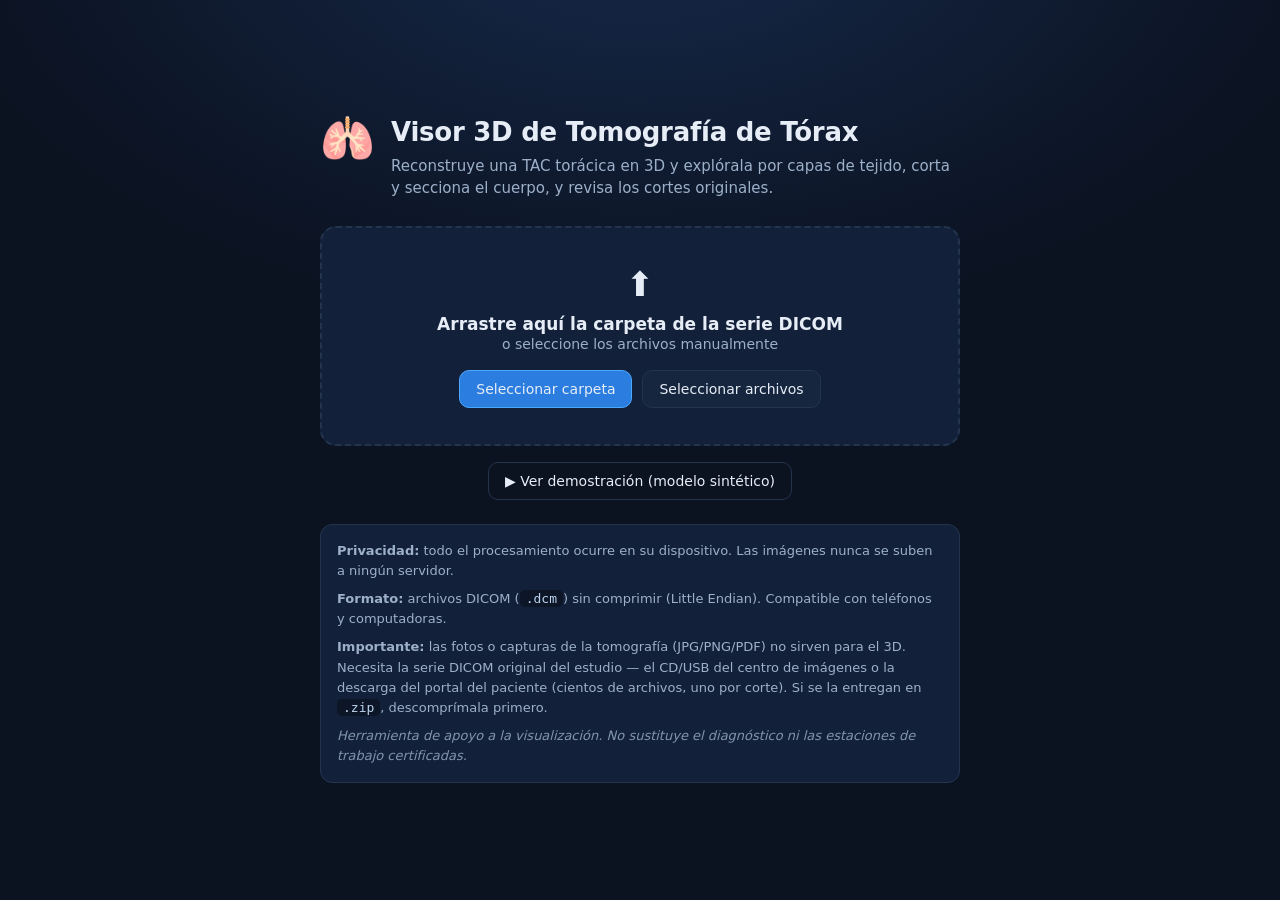
<file: index.html>
<!DOCTYPE html>
<html lang="es">
<head>
  <meta charset="UTF-8" />
  <meta name="viewport" content="width=device-width, initial-scale=1.0, maximum-scale=1.0, user-scalable=no, viewport-fit=cover" />
  <meta name="theme-color" content="#0b1220" />
  <title>Visor 3D de Tomografía de Tórax</title>
  <link rel="stylesheet" href="styles.css" />
  <link rel="icon" href="data:image/svg+xml,<svg xmlns='http://www.w3.org/2000/svg' viewBox='0 0 100 100'><text y='.9em' font-size='90'>🫁</text></svg>" />
  <script type="importmap">
  {
    "imports": {
      "three": "./vendor/three.module.min.js",
      "three/addons/controls/OrbitControls.js": "./vendor/OrbitControls.js"
    }
  }
  </script>
  <script src="./vendor/dicomParser.min.js"></script>
</head>
<body>
  <!-- Pantalla de inicio / carga -->
  <section id="landing">
    <div class="landing-inner">
      <div class="brand">
        <span class="brand-logo">🫁</span>
        <div>
          <h1>Visor 3D de Tomografía de Tórax</h1>
          <p class="subtitle">Reconstruye una TAC torácica en 3D y explórala por capas de tejido, corta y secciona el cuerpo, y revisa los cortes originales.</p>
        </div>
      </div>

      <div id="dropzone" class="dropzone">
        <div class="dz-icon">⬆️</div>
        <p class="dz-title">Arrastre aquí la carpeta de la serie DICOM</p>
        <p class="dz-sub">o seleccione los archivos manualmente</p>
        <div class="dz-buttons">
          <button id="pick-folder" class="btn btn-primary">Seleccionar carpeta</button>
          <button id="pick-files" class="btn">Seleccionar archivos</button>
        </div>
        <input id="file-input" type="file" multiple hidden />
        <input id="folder-input" type="file" webkitdirectory directory multiple hidden />
      </div>

      <div class="landing-row">
        <button id="load-demo" class="btn btn-ghost">▶ Ver demostración (modelo sintético)</button>
      </div>

      <div id="error" class="error hidden"></div>

      <div class="notes">
        <p><strong>Privacidad:</strong> todo el procesamiento ocurre en su dispositivo. Las imágenes nunca se suben a ningún servidor.</p>
        <p><strong>Formato:</strong> archivos DICOM (<code>.dcm</code>) sin comprimir (Little Endian). Compatible con teléfonos y computadoras.</p>
        <p><strong>Importante:</strong> las fotos o capturas de la tomografía (JPG/PNG/PDF) no sirven para el 3D. Necesita la serie DICOM original del estudio — el CD/USB del centro de imágenes o la descarga del portal del paciente (cientos de archivos, uno por corte). Si se la entregan en <code>.zip</code>, descomprímala primero.</p>
        <p class="disclaimer">Herramienta de apoyo a la visualización. No sustituye el diagnóstico ni las estaciones de trabajo certificadas.</p>
      </div>
    </div>
  </section>

  <!-- Progreso -->
  <div id="progress" class="progress hidden">
    <div class="progress-card">
      <div class="spinner"></div>
      <p id="progress-text">Procesando…</p>
      <div class="progress-track"><div id="progress-bar" class="progress-fill"></div></div>
    </div>
  </div>

  <!-- Espacio de trabajo -->
  <section id="workspace" class="hidden">
    <header class="topbar">
      <button id="new-study" class="btn btn-sm">← Nuevo estudio</button>
      <div class="tabs">
        <button class="tab active" data-tab="3d">Reconstrucción 3D</button>
        <button class="tab" data-tab="slices">Cortes 2D</button>
      </div>
      <div id="meta" class="meta hidden"></div>
      <button id="panel-toggle" class="btn btn-sm panel-toggle">⚙ Controles</button>
    </header>

    <div id="warnings" class="warnings hidden"></div>

    <div class="stage">
      <!-- Vista 3D -->
      <div id="view-3d" class="viewport">
        <div class="canvas-holder">
          <canvas id="gl-canvas"></canvas>
          <div class="hint">Arrastre para rotar · pellizque o rueda para acercar · dos dedos para desplazar</div>
        </div>
      </div>

      <!-- Vista de cortes -->
      <div id="view-slices" class="viewport hidden">
        <div class="slice-holder">
          <canvas id="slice-canvas"></canvas>
        </div>
        <div class="slice-controls">
          <div class="ctl">
            <label>Plano</label>
            <select id="slice-plane">
              <option value="axial">Axial (transversal)</option>
              <option value="coronal">Coronal (frontal)</option>
              <option value="sagital">Sagital (lateral)</option>
            </select>
          </div>
          <div class="ctl">
            <label>Ventana</label>
            <select id="slice-window">
              <option value="pulmon">Pulmón</option>
              <option value="mediastino">Mediastino</option>
              <option value="hueso">Hueso</option>
            </select>
          </div>
          <div class="ctl grow">
            <label>Corte <span id="slice-index-label">–</span></label>
            <input id="slice-index" type="range" min="0" max="1" value="0" />
          </div>
        </div>
      </div>

      <!-- Panel de control -->
      <aside id="control-panel" class="control-panel">
        <div class="panel-scroll">
          <div class="panel-section">
            <h3>Partes del cuerpo</h3>
            <p class="section-hint">Active o desactive cada tejido y ajuste su transparencia.</p>
            <div id="tissues"></div>
          </div>

          <div class="panel-section" id="clip-panel">
            <h3>Seccionar (planos de corte)</h3>
            <p class="section-hint">Recorte el volumen para mirar dentro del cuerpo.</p>
            <div class="clip-axis">
              <label>Izquierda ↔ Derecha</label>
              <div class="dual">
                <input id="clip-x-min" type="range" min="0" max="1" step="0.005" value="0" />
                <input id="clip-x-max" type="range" min="0" max="1" step="0.005" value="1" />
              </div>
            </div>
            <div class="clip-axis">
              <label>Anterior ↔ Posterior</label>
              <div class="dual">
                <input id="clip-y-min" type="range" min="0" max="1" step="0.005" value="0" />
                <input id="clip-y-max" type="range" min="0" max="1" step="0.005" value="1" />
              </div>
            </div>
            <div class="clip-axis">
              <label>Inferior ↔ Superior</label>
              <div class="dual">
                <input id="clip-z-min" type="range" min="0" max="1" step="0.005" value="0" />
                <input id="clip-z-max" type="range" min="0" max="1" step="0.005" value="1" />
              </div>
            </div>
            <button id="clip-reset" class="btn btn-sm btn-ghost">Restablecer cortes</button>
          </div>

          <div class="panel-section">
            <h3>Vista</h3>
            <div class="view-grid">
              <button class="btn btn-sm" data-view="anterior">Frente</button>
              <button class="btn btn-sm" data-view="posterior">Espalda</button>
              <button class="btn btn-sm" data-view="izquierda">Izquierda</button>
              <button class="btn btn-sm" data-view="derecha">Derecha</button>
              <button class="btn btn-sm" data-view="superior">Superior</button>
              <button class="btn btn-sm" data-view="inferior">Inferior</button>
            </div>
            <div class="ctl">
              <label>Modo de render</label>
              <select id="mode-select">
                <option value="composite">Volumen a color</option>
                <option value="mip">Rayos X (MIP)</option>
              </select>
            </div>
            <label class="check"><input id="toggle-shading" type="checkbox" checked /> Sombreado (relieve)</label>
            <label class="check"><input id="toggle-labels" type="checkbox" checked /> Etiquetas de orientación</label>
            <div class="view-actions">
              <button id="view-reset" class="btn btn-sm">Centrar</button>
              <button id="snapshot" class="btn btn-sm">Capturar PNG</button>
            </div>
          </div>
        </div>
      </aside>
    </div>
  </section>

  <script type="module" src="./js/app.js"></script>
</body>
</html>
</file>
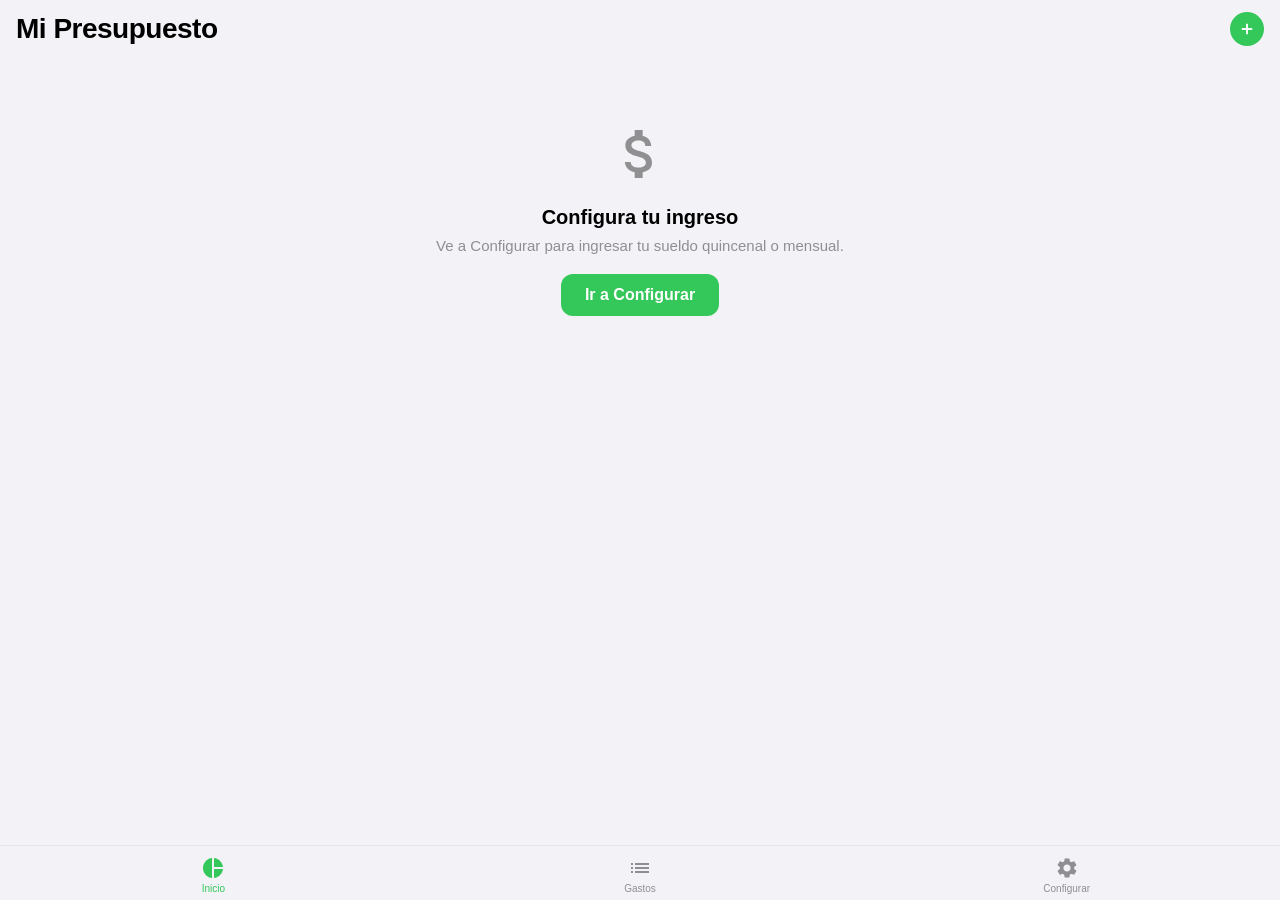
<file: pwa/index.html>
<!DOCTYPE html>
<html lang="es">
<head>
  <meta charset="UTF-8">
  <meta name="viewport" content="width=device-width, initial-scale=1.0, viewport-fit=cover">
  <meta name="apple-mobile-web-app-capable" content="yes">
  <meta name="apple-mobile-web-app-status-bar-style" content="black-translucent">
  <meta name="apple-mobile-web-app-title" content="Mi Presupuesto">
  <meta name="theme-color" content="#34C759">
  <link rel="manifest" href="manifest.json">
  <link rel="apple-touch-icon" href="icons/icon-192.png">
  <title>Mi Presupuesto</title>
  <link rel="stylesheet" href="app.css">
</head>
<body>

<div id="app">

  <!-- ========== DASHBOARD ========== -->
  <div id="tab-dashboard" class="tab-content active">
    <div class="nav-bar">
      <h1 class="nav-title">Mi Presupuesto</h1>
      <button class="nav-btn" onclick="openModal()">
        <svg viewBox="0 0 24 24" fill="none" stroke="currentColor" stroke-width="2.5"><line x1="12" y1="5" x2="12" y2="19"/><line x1="5" y1="12" x2="19" y2="12"/></svg>
      </button>
    </div>
    <div class="scroll-content" id="dashboard-content">
      <!-- rendered by JS -->
    </div>
  </div>

  <!-- ========== GASTOS ========== -->
  <div id="tab-gastos" class="tab-content">
    <div class="nav-bar">
      <h1 class="nav-title">Gastos</h1>
      <button class="nav-btn" onclick="openModal()">
        <svg viewBox="0 0 24 24" fill="none" stroke="currentColor" stroke-width="2.5"><line x1="12" y1="5" x2="12" y2="19"/><line x1="5" y1="12" x2="19" y2="12"/></svg>
      </button>
    </div>
    <div class="search-bar-wrap">
      <div class="search-bar">
        <svg viewBox="0 0 24 24" fill="none" stroke="currentColor" stroke-width="2"><circle cx="11" cy="11" r="8"/><line x1="21" y1="21" x2="16.65" y2="16.65"/></svg>
        <input type="search" id="search-input" placeholder="Buscar gasto..." oninput="renderGastos()">
      </div>
    </div>
    <div class="filter-bar" id="filter-bar"></div>
    <div class="scroll-content" id="gastos-content"></div>
  </div>

  <!-- ========== CONFIG ========== -->
  <div id="tab-config" class="tab-content">
    <div class="nav-bar">
      <h1 class="nav-title">Configuración</h1>
    </div>
    <div class="scroll-content">

      <div class="section-header">MIS INGRESOS</div>
      <div class="card">
        <div class="form-row">
          <label>Sueldo</label>
          <div class="amount-input-wrap">
            <span class="currency-sign">$</span>
            <input type="number" id="cfg-income" placeholder="0.00" inputmode="decimal" onchange="saveConfig()">
          </div>
        </div>
        <div class="divider"></div>
        <div class="form-row">
          <label>Periodo</label>
          <select id="cfg-period" onchange="saveConfig()">
            <option value="biweekly">Quincenal (15 días)</option>
            <option value="monthly">Mensual (30 días)</option>
          </select>
        </div>
        <div class="divider"></div>
        <div id="cfg-summary"></div>
      </div>

      <div class="section-header">PERIODO ACTUAL</div>
      <div class="card" id="cfg-period-info"></div>

      <div class="section-header">APPLE PAY / ATAJOS</div>
      <div class="card">
        <button class="list-btn" onclick="showShortcutsInfo()">
          <div class="list-btn-icon" style="background:#A855F7">
            <svg viewBox="0 0 24 24" fill="currentColor"><path d="M12 2C6.48 2 2 6.48 2 12s4.48 10 10 10 10-4.48 10-10S17.52 2 12 2zm-1 14H9V8h2v8zm4 0h-2V8h2v8z"/></svg>
          </div>
          <div class="list-btn-text">
            <span>Automatizar con Atajos</span>
            <small>Registra pagos de Apple Pay automáticamente</small>
          </div>
          <svg class="chevron" viewBox="0 0 24 24" fill="none" stroke="currentColor" stroke-width="2.5"><path d="M9 18l6-6-6-6"/></svg>
        </button>
      </div>

      <div class="section-header">DATOS</div>
      <div class="card">
        <button class="list-btn danger" onclick="confirmClearAll()">
          <div class="list-btn-icon" style="background:#FF3B30">
            <svg viewBox="0 0 24 24" fill="currentColor"><path d="M6 19c0 1.1.9 2 2 2h8c1.1 0 2-.9 2-2V7H6v12zM19 4h-3.5l-1-1h-5l-1 1H5v2h14V4z"/></svg>
          </div>
          <span>Borrar todos los gastos</span>
          <svg class="chevron" viewBox="0 0 24 24" fill="none" stroke="currentColor" stroke-width="2.5"><path d="M9 18l6-6-6-6"/></svg>
        </button>
      </div>

      <div style="height: 40px"></div>
    </div>
  </div>

  <!-- ========== TAB BAR ========== -->
  <nav class="tab-bar">
    <button class="tab-btn active" data-tab="dashboard" onclick="switchTab('dashboard')">
      <svg viewBox="0 0 24 24" fill="currentColor"><path d="M11 2v20c-5.07-.5-9-4.79-9-10s3.93-9.5 9-10zm2.03 0v8.99H22c-.47-4.74-4.24-8.52-8.97-8.99zm0 11.01V22c4.74-.47 8.5-4.25 8.97-8.99h-8.97z"/></svg>
      <span>Inicio</span>
    </button>
    <button class="tab-btn" data-tab="gastos" onclick="switchTab('gastos')">
      <svg viewBox="0 0 24 24" fill="currentColor"><path d="M3 13h2v-2H3v2zm0 4h2v-2H3v2zm0-8h2V7H3v2zm4 4h14v-2H7v2zm0 4h14v-2H7v2zM7 7v2h14V7H7z"/></svg>
      <span>Gastos</span>
    </button>
    <button class="tab-btn" data-tab="config" onclick="switchTab('config')">
      <svg viewBox="0 0 24 24" fill="currentColor"><path d="M19.14 12.94c.04-.3.06-.61.06-.94 0-.32-.02-.64-.07-.94l2.03-1.58c.18-.14.23-.41.12-.61l-1.92-3.32c-.12-.22-.37-.29-.59-.22l-2.39.96c-.5-.38-1.03-.7-1.62-.94l-.36-2.54c-.04-.24-.24-.41-.48-.41h-3.84c-.24 0-.43.17-.47.41l-.36 2.54c-.59.24-1.13.57-1.62.94l-2.39-.96c-.22-.08-.47 0-.59.22L2.74 8.87c-.12.21-.08.47.12.61l2.03 1.58c-.05.3-.09.63-.09.94s.02.64.07.94l-2.03 1.58c-.18.14-.23.41-.12.61l1.92 3.32c.12.22.37.29.59.22l2.39-.96c.5.38 1.03.7 1.62.94l.36 2.54c.05.24.24.41.48.41h3.84c.24 0 .44-.17.47-.41l.36-2.54c.59-.24 1.13-.56 1.62-.94l2.39.96c.22.08.47 0 .59-.22l1.92-3.32c.12-.22.07-.47-.12-.61l-2.01-1.58zM12 15.6c-1.98 0-3.6-1.62-3.6-3.6s1.62-3.6 3.6-3.6 3.6 1.62 3.6 3.6-1.62 3.6-3.6 3.6z"/></svg>
      <span>Configurar</span>
    </button>
  </nav>

</div>

<!-- ========== ADD TRANSACTION MODAL ========== -->
<div id="modal-overlay" class="modal-overlay hidden" onclick="closeModalOutside(event)">
  <div class="modal-sheet" id="modal-sheet">
    <div class="modal-handle"></div>
    <div class="modal-header">
      <button class="modal-cancel" onclick="closeModal()">Cancelar</button>
      <h2>Nuevo Gasto</h2>
      <button class="modal-save" onclick="saveTransaction()" id="btn-save">Guardar</button>
    </div>

    <div class="modal-body">
      <!-- Amount -->
      <div class="amount-section">
        <span class="big-currency">$</span>
        <input type="number" id="tx-amount" placeholder="0.00" inputmode="decimal" class="big-amount-input" oninput="updateModalCalc()">
      </div>
      <div id="modal-calc" class="modal-calc"></div>

      <!-- Description -->
      <div class="field-group">
        <div class="field-label">DESCRIPCIÓN</div>
        <input type="text" id="tx-desc" placeholder="¿En qué gastaste?" class="text-input" oninput="validateModal()">
      </div>

      <!-- Category -->
      <div class="field-group">
        <div class="field-label">CATEGORÍA</div>
        <div class="category-grid" id="category-grid"></div>
      </div>

      <!-- Payment Method -->
      <div class="field-group">
        <div class="field-label">MÉTODO DE PAGO</div>
        <div class="method-list" id="method-list"></div>
      </div>

      <!-- Date -->
      <div class="field-group">
        <div class="field-label">FECHA Y HORA</div>
        <input type="datetime-local" id="tx-date" class="text-input">
      </div>
    </div>
  </div>
</div>

<!-- ========== SHORTCUTS INFO MODAL ========== -->
<div id="shortcuts-overlay" class="modal-overlay hidden" onclick="closeShortcuts(event)">
  <div class="modal-sheet" id="shortcuts-sheet">
    <div class="modal-handle"></div>
    <div class="modal-header">
      <div></div>
      <h2>Apple Pay + Atajos</h2>
      <button class="modal-save" onclick="closeShortcuts()">Listo</button>
    </div>
    <div class="modal-body">
      <div class="shortcuts-icon">
        <svg viewBox="0 0 24 24" fill="white" width="40" height="40"><path d="M12 2C6.48 2 2 6.48 2 12s4.48 10 10 10 10-4.48 10-10S17.52 2 12 2zm-1 14H9V8h2v8zm4 0h-2V8h2v8z"/></svg>
      </div>
      <h3 style="text-align:center;margin:12px 0 4px">Registra pagos automáticamente</h3>
      <p class="shortcuts-desc">Cuando pagues con Apple Pay, un Atajo puede registrarlo aquí en un toque.</p>

      <div class="steps-list">
        <div class="step"><div class="step-num">1</div><p>Abre la app <strong>Atajos</strong> en tu iPhone</p></div>
        <div class="step"><div class="step-num">2</div><p>Ve a la pestaña <strong>Automatización</strong></p></div>
        <div class="step"><div class="step-num">3</div><p>Toca <strong>+</strong> → Nueva automatización → <strong>Transacción Apple Pay</strong></p></div>
        <div class="step"><div class="step-num">4</div><p>Agrega la acción <strong>Abrir URL</strong> y pega esta URL:</p></div>
      </div>

      <div class="code-box" id="url-scheme-box">
        <code id="url-scheme-text">https://mrhuesos.github.io/ai-help/pwa/?add=1&amount=MONTO&desc=COMERCIO</code>
        <button class="copy-btn" onclick="copyURL()">Copiar</button>
      </div>

      <div class="step" style="margin-top:12px"><div class="step-num">5</div><p>Activa la automatización. ¡Listo! Cada pago se registrará automáticamente.</p></div>

      <div class="info-note">
        <svg viewBox="0 0 24 24" fill="currentColor" width="18" height="18"><path d="M12 2C6.48 2 2 6.48 2 12s4.48 10 10 10 10-4.48 10-10S17.52 2 12 2zm1 15h-2v-6h2v6zm0-8h-2V7h2v2z"/></svg>
        <span>También puedes registrar cualquier pago manualmente tocando el botón <strong>+</strong>.</span>
      </div>
    </div>
  </div>
</div>

<script src="app.js"></script>
</body>
</html>
</file>
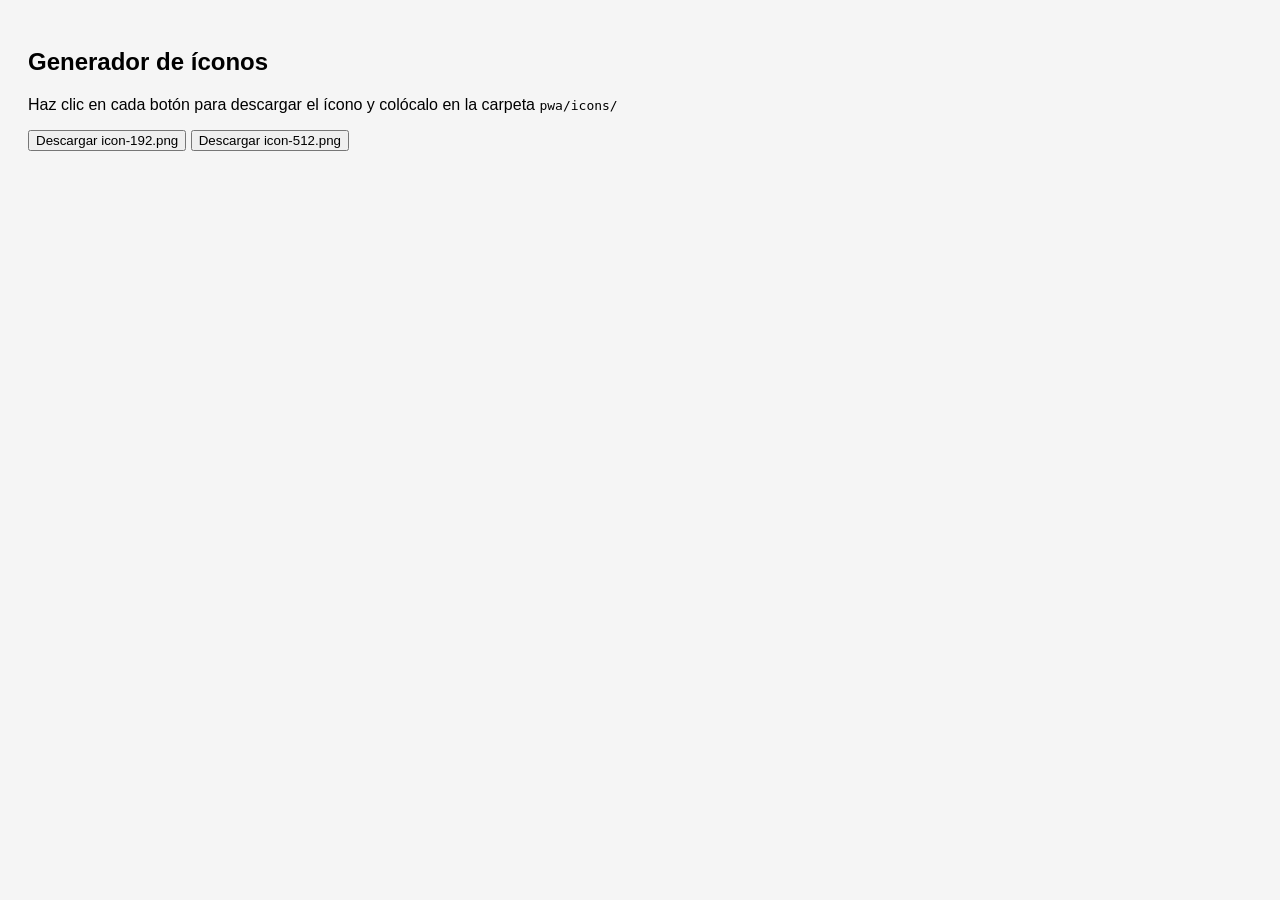
<file: pwa/icons/generate_icons.html>
<!DOCTYPE html>
<!-- Abre este archivo en un navegador, luego haz clic en los botones para descargar los íconos -->
<html>
<body style="font-family:sans-serif;padding:20px;background:#f5f5f5">
<h2>Generador de íconos</h2>
<p>Haz clic en cada botón para descargar el ícono y colócalo en la carpeta <code>pwa/icons/</code></p>
<canvas id="c" style="display:none"></canvas>
<button onclick="gen(192)">Descargar icon-192.png</button>
<button onclick="gen(512)">Descargar icon-512.png</button>
<script>
function gen(size) {
  const c = document.getElementById('c');
  c.width = c.height = size;
  const ctx = c.getContext('2d');
  const r = size * 0.21;
  ctx.beginPath();
  ctx.moveTo(r, 0);
  ctx.lineTo(size - r, 0);
  ctx.quadraticCurveTo(size, 0, size, r);
  ctx.lineTo(size, size - r);
  ctx.quadraticCurveTo(size, size, size - r, size);
  ctx.lineTo(r, size);
  ctx.quadraticCurveTo(0, size, 0, size - r);
  ctx.lineTo(0, r);
  ctx.quadraticCurveTo(0, 0, r, 0);
  ctx.closePath();
  ctx.fillStyle = '#34C759';
  ctx.fill();
  ctx.font = `${size * 0.52}px serif`;
  ctx.textAlign = 'center';
  ctx.textBaseline = 'middle';
  ctx.fillText('💰', size / 2, size / 2);
  const a = document.createElement('a');
  a.download = `icon-${size}.png`;
  a.href = c.toDataURL('image/png');
  a.click();
}
</script>
</body>
</html>
</file>
<file: styles.css>
:root {
  --bg: #0b1220;
  --bg-2: #0f1a2c;
  --panel: #13203a;
  --panel-2: #17263f;
  --border: #24344f;
  --text: #e6edf6;
  --muted: #9db0c9;
  --accent: #4aa8ff;
  --accent-2: #2b7de0;
  --danger: #ff6b6b;
  --warn: #f0b85a;
  --radius: 12px;
  --safe-top: env(safe-area-inset-top, 0px);
  --safe-bottom: env(safe-area-inset-bottom, 0px);
}

* { box-sizing: border-box; }
html, body {
  margin: 0;
  height: 100%;
  background: var(--bg);
  color: var(--text);
  font-family: system-ui, -apple-system, "Segoe UI", Roboto, sans-serif;
  -webkit-text-size-adjust: 100%;
  overscroll-behavior: none;
}
body { min-height: 100dvh; }
.hidden { display: none !important; }

button { font-family: inherit; }
.btn {
  border: 1px solid var(--border);
  background: var(--panel-2);
  color: var(--text);
  padding: 10px 16px;
  border-radius: 10px;
  font-size: 14px;
  cursor: pointer;
  transition: background .15s, border-color .15s, transform .05s;
  -webkit-tap-highlight-color: transparent;
}
.btn:hover { background: #1d2f4d; }
.btn:active { transform: scale(.97); }
.btn-primary { background: var(--accent-2); border-color: var(--accent); }
.btn-primary:hover { background: var(--accent); }
.btn-ghost { background: transparent; }
.btn-sm { padding: 7px 12px; font-size: 13px; border-radius: 9px; }

/* ---------- Landing ---------- */
#landing {
  min-height: 100dvh;
  display: flex;
  align-items: center;
  justify-content: center;
  padding: calc(24px + var(--safe-top)) 20px calc(24px + var(--safe-bottom));
  background: radial-gradient(1200px 700px at 50% -10%, #16294a 0%, var(--bg) 60%);
}
.landing-inner { width: 100%; max-width: 640px; }
.brand { display: flex; gap: 16px; align-items: flex-start; margin-bottom: 26px; }
.brand-logo { font-size: 44px; line-height: 1; }
.brand h1 { margin: 0 0 8px; font-size: 26px; letter-spacing: -.01em; }
.subtitle { margin: 0; color: var(--muted); font-size: 15px; line-height: 1.5; }

.dropzone {
  border: 2px dashed var(--border);
  border-radius: 16px;
  padding: 36px 24px;
  text-align: center;
  background: var(--panel);
  transition: border-color .15s, background .15s;
}
.dropzone.drag { border-color: var(--accent); background: #14243f; }
.dz-icon { font-size: 34px; }
.dz-title { margin: 10px 0 2px; font-size: 17px; font-weight: 600; }
.dz-sub { margin: 0 0 18px; color: var(--muted); font-size: 14px; }
.dz-buttons { display: flex; gap: 10px; justify-content: center; flex-wrap: wrap; }

.landing-row { margin-top: 16px; text-align: center; }
.notes {
  margin-top: 24px;
  padding: 16px;
  background: var(--panel);
  border: 1px solid var(--border);
  border-radius: var(--radius);
  font-size: 13px;
  color: var(--muted);
  line-height: 1.55;
}
.notes p { margin: 0 0 8px; }
.notes p:last-child { margin-bottom: 0; }
.notes code { background: #0c1626; padding: 1px 6px; border-radius: 5px; color: #bcd3ef; }
.disclaimer { color: #8194ad; font-style: italic; }
.error {
  margin-top: 16px;
  padding: 12px 14px;
  background: #3a1720;
  border: 1px solid #7a2b38;
  color: #ffc9cf;
  border-radius: 10px;
  font-size: 14px;
}

/* ---------- Progress ---------- */
.progress {
  position: fixed; inset: 0;
  background: rgba(6, 11, 20, .82);
  display: flex; align-items: center; justify-content: center;
  z-index: 50; backdrop-filter: blur(3px);
}
.progress-card {
  background: var(--panel); border: 1px solid var(--border);
  border-radius: 16px; padding: 28px 34px; text-align: center; min-width: 280px;
}
.spinner {
  width: 40px; height: 40px; margin: 0 auto 16px;
  border: 3px solid var(--border); border-top-color: var(--accent);
  border-radius: 50%; animation: spin 1s linear infinite;
}
@keyframes spin { to { transform: rotate(360deg); } }
.progress-track { height: 6px; background: #0c1626; border-radius: 4px; margin-top: 14px; overflow: hidden; }
.progress-fill { height: 100%; width: 0; background: var(--accent); transition: width .2s; }

/* ---------- Workspace ---------- */
#workspace { height: 100dvh; display: flex; flex-direction: column; }
.topbar {
  display: flex; align-items: center; gap: 12px;
  padding: calc(10px + var(--safe-top)) 14px 10px;
  background: var(--bg-2); border-bottom: 1px solid var(--border);
  flex-wrap: nowrap;
}
.tabs { display: flex; gap: 4px; background: #0c1626; padding: 4px; border-radius: 11px; }
.tab {
  border: none; background: transparent; color: var(--muted);
  padding: 8px 14px; border-radius: 8px; font-size: 13px; cursor: pointer; white-space: nowrap;
}
.tab.active { background: var(--accent-2); color: #fff; }
.meta {
  display: flex; flex-direction: column; gap: 1px;
  margin-left: auto; font-size: 12px; color: var(--muted); text-align: right;
  line-height: 1.35; overflow: hidden;
}
.meta span { white-space: nowrap; overflow: hidden; text-overflow: ellipsis; max-width: 240px; }
.panel-toggle { display: none; margin-left: 8px; }

.warnings {
  background: #33280f; border-bottom: 1px solid #5e4a1c; color: #ffd98a;
  padding: 8px 16px; font-size: 13px;
}
.warnings ul { margin: 6px 0 0; padding-left: 18px; }
.warnings li { margin-bottom: 3px; }

.stage { flex: 1; display: flex; min-height: 0; position: relative; }
.viewport { flex: 1; display: flex; flex-direction: column; min-width: 0; min-height: 0; }

.canvas-holder {
  flex: 1; position: relative; min-height: 0;
  background: radial-gradient(900px 600px at 50% 40%, #0e1a30 0%, #070d18 80%);
}
#gl-canvas { width: 100%; height: 100%; display: block; touch-action: none; }
.hint {
  position: absolute; left: 50%; bottom: 12px; transform: translateX(-50%);
  background: rgba(8, 14, 25, .7); color: var(--muted);
  padding: 6px 12px; border-radius: 20px; font-size: 12px; white-space: nowrap;
  pointer-events: none; max-width: 92%; overflow: hidden; text-overflow: ellipsis;
}

/* Cortes 2D */
.slice-holder {
  flex: 1; display: flex; align-items: center; justify-content: center;
  min-height: 0; padding: 14px; background: #05090f;
}
#slice-canvas {
  max-width: 100%; max-height: 100%;
  image-rendering: auto; background: #000;
  border: 1px solid var(--border); border-radius: 6px;
}
.slice-controls {
  display: flex; gap: 14px; align-items: flex-end; flex-wrap: wrap;
  padding: 12px 16px calc(12px + var(--safe-bottom));
  background: var(--bg-2); border-top: 1px solid var(--border);
}
.ctl { display: flex; flex-direction: column; gap: 5px; }
.ctl.grow { flex: 1; min-width: 160px; }
.ctl label { font-size: 12px; color: var(--muted); }
.ctl select, .slice-controls input[type="range"] { width: 100%; }
select {
  background: var(--panel-2); color: var(--text);
  border: 1px solid var(--border); border-radius: 8px; padding: 8px 10px; font-size: 14px;
}

/* ---------- Control panel ---------- */
.control-panel {
  width: 320px; flex-shrink: 0;
  background: var(--bg-2); border-left: 1px solid var(--border);
  overflow: hidden; display: flex;
}
.panel-scroll { overflow-y: auto; width: 100%; padding: 4px 0 20px; -webkit-overflow-scrolling: touch; }
.panel-section { padding: 16px 16px 4px; border-bottom: 1px solid var(--border); }
.panel-section h3 { margin: 0 0 4px; font-size: 14px; letter-spacing: .01em; }
.section-hint { margin: 0 0 12px; font-size: 12px; color: var(--muted); line-height: 1.4; }

.tissue { padding: 8px 0; border-bottom: 1px solid rgba(255,255,255,.04); }
.tissue:last-child { border-bottom: none; }
.tissue.off { opacity: .5; }
.tissue-head { display: flex; align-items: center; gap: 9px; cursor: pointer; }
.tissue-head input { width: 18px; height: 18px; accent-color: var(--accent); }
.swatch { width: 16px; height: 16px; border-radius: 4px; border: 1px solid rgba(255,255,255,.25); flex-shrink: 0; }
.tissue-name { font-size: 13.5px; }
.tissue-body { padding: 8px 0 2px 27px; }
.slider-line { display: flex; align-items: center; gap: 10px; font-size: 12px; color: var(--muted); }
.slider-line input { flex: 1; }
.hu { font-size: 11px; color: #6f83a0; margin-top: 4px; }

.clip-axis { margin-bottom: 14px; }
.clip-axis > label { font-size: 12px; color: var(--muted); display: block; margin-bottom: 4px; }
.dual { position: relative; display: flex; flex-direction: column; gap: 4px; }

input[type="range"] {
  -webkit-appearance: none; appearance: none;
  height: 26px; background: transparent; cursor: pointer;
}
input[type="range"]::-webkit-slider-runnable-track {
  height: 5px; background: #0c1626; border-radius: 3px; border: 1px solid var(--border);
}
input[type="range"]::-moz-range-track {
  height: 5px; background: #0c1626; border-radius: 3px; border: 1px solid var(--border);
}
input[type="range"]::-webkit-slider-thumb {
  -webkit-appearance: none; appearance: none; margin-top: -8px;
  width: 20px; height: 20px; border-radius: 50%;
  background: var(--accent); border: 2px solid #0b1220; box-shadow: 0 1px 3px rgba(0,0,0,.5);
}
input[type="range"]::-moz-range-thumb {
  width: 20px; height: 20px; border-radius: 50%; border: 2px solid #0b1220;
  background: var(--accent); box-shadow: 0 1px 3px rgba(0,0,0,.5);
}

.view-grid { display: grid; grid-template-columns: repeat(3, 1fr); gap: 7px; margin-bottom: 12px; }
.check { display: flex; align-items: center; gap: 9px; font-size: 13px; color: var(--muted); margin: 10px 0; cursor: pointer; }
.check input { width: 17px; height: 17px; accent-color: var(--accent); }
.view-actions { display: flex; gap: 8px; margin-top: 6px; }
.view-actions .btn { flex: 1; }

/* ---------- Responsive / móvil ---------- */
@media (max-width: 820px) {
  .panel-toggle { display: inline-block; }
  .meta { display: none; }
  .brand h1 { font-size: 22px; }

  .control-panel {
    position: absolute; top: 0; right: 0; bottom: 0;
    width: min(88%, 340px);
    transform: translateX(100%);
    transition: transform .25s ease;
    z-index: 20;
    box-shadow: -10px 0 40px rgba(0,0,0,.5);
  }
  .control-panel.open { transform: translateX(0); }
  .panel-scroll { padding-bottom: calc(28px + var(--safe-bottom)); }

  .topbar { gap: 8px; }
  .tabs { flex: 1; justify-content: center; }
  .hint { font-size: 11px; bottom: 8px; }
}

@media (max-width: 420px) {
  .dz-buttons { flex-direction: column; }
  .dz-buttons .btn { width: 100%; }
  .tab { padding: 8px 10px; font-size: 12px; }
  .btn-sm { padding: 7px 9px; }
}
</file>
<file: pwa/app.css>
/* ===== RESET & BASE ===== */
*, *::before, *::after { box-sizing: border-box; margin: 0; padding: 0; }

:root {
  --green: #34C759;
  --blue: #007AFF;
  --red: #FF3B30;
  --orange: #FF9500;
  --purple: #A855F7;
  --bg: #F2F2F7;
  --card: #FFFFFF;
  --label: #000000;
  --secondary: #8E8E93;
  --separator: #E5E5EA;
  --tab-bar-height: 83px;
  --nav-height: 56px;
  --safe-top: env(safe-area-inset-top, 0px);
  --safe-bottom: env(safe-area-inset-bottom, 0px);
}

html, body { height: 100%; overflow: hidden; background: var(--bg); }

body {
  font-family: -apple-system, BlinkMacSystemFont, 'SF Pro Display', 'Segoe UI', sans-serif;
  -webkit-text-size-adjust: 100%;
  color: var(--label);
}

#app {
  height: 100%;
  display: flex;
  flex-direction: column;
  padding-top: var(--safe-top);
}

/* ===== NAV BAR ===== */
.nav-bar {
  display: flex;
  align-items: center;
  justify-content: space-between;
  padding: 12px 16px 8px;
  background: var(--bg);
  position: sticky;
  top: 0;
  z-index: 10;
}
.nav-title {
  font-size: 28px;
  font-weight: 700;
  letter-spacing: -0.5px;
}
.nav-btn {
  width: 34px;
  height: 34px;
  border-radius: 50%;
  background: var(--green);
  border: none;
  color: white;
  display: flex;
  align-items: center;
  justify-content: center;
  cursor: pointer;
  -webkit-tap-highlight-color: transparent;
}
.nav-btn svg { width: 18px; height: 18px; }

/* ===== TABS ===== */
.tab-content {
  display: none;
  flex: 1;
  overflow: hidden;
  flex-direction: column;
}
.tab-content.active {
  display: flex;
}
.scroll-content {
  flex: 1;
  overflow-y: auto;
  -webkit-overflow-scrolling: touch;
  padding: 8px 16px 16px;
  padding-bottom: calc(16px + var(--safe-bottom));
}

/* ===== TAB BAR ===== */
.tab-bar {
  display: flex;
  background: rgba(242,242,247,0.92);
  backdrop-filter: blur(20px);
  -webkit-backdrop-filter: blur(20px);
  border-top: 1px solid var(--separator);
  padding-bottom: var(--safe-bottom);
  flex-shrink: 0;
}
.tab-btn {
  flex: 1;
  border: none;
  background: none;
  display: flex;
  flex-direction: column;
  align-items: center;
  gap: 3px;
  padding: 10px 0 6px;
  color: var(--secondary);
  cursor: pointer;
  -webkit-tap-highlight-color: transparent;
  transition: color 0.15s;
}
.tab-btn svg { width: 24px; height: 24px; }
.tab-btn span { font-size: 10px; font-weight: 500; }
.tab-btn.active { color: var(--green); }

/* ===== CARDS ===== */
.card {
  background: var(--card);
  border-radius: 16px;
  padding: 16px;
  margin-bottom: 12px;
}
.section-header {
  font-size: 13px;
  font-weight: 600;
  color: var(--secondary);
  padding: 8px 4px 6px;
  letter-spacing: 0.3px;
}
.divider {
  height: 1px;
  background: var(--separator);
  margin: 12px 0;
}

/* ===== DASHBOARD CARDS ===== */
.budget-main {
  margin-bottom: 6px;
}
.budget-row {
  display: flex;
  align-items: center;
  justify-content: space-between;
  margin-bottom: 12px;
}
.budget-amount {
  font-size: 38px;
  font-weight: 700;
  letter-spacing: -1px;
  line-height: 1;
}
.budget-amount.positive { color: var(--label); }
.budget-amount.negative { color: var(--red); }
.budget-sub {
  font-size: 14px;
  color: var(--secondary);
  margin-top: 2px;
}
.budget-tag {
  font-size: 12px;
  color: var(--secondary);
  margin-bottom: 10px;
}

/* Progress bar */
.progress-bar {
  height: 8px;
  background: var(--separator);
  border-radius: 4px;
  overflow: hidden;
  margin-bottom: 10px;
}
.progress-fill {
  height: 100%;
  border-radius: 4px;
  transition: width 0.5s ease;
}

.period-meta {
  display: flex;
  justify-content: space-between;
}
.period-meta span {
  font-size: 12px;
  color: var(--secondary);
}

/* Ring */
.ring-wrap { position: relative; width: 72px; height: 72px; flex-shrink: 0; }
.ring-wrap svg { transform: rotate(-90deg); }
.ring-pct {
  position: absolute;
  top: 50%;
  left: 50%;
  transform: translate(-50%, -50%);
  font-size: 13px;
  font-weight: 700;
}

/* Daily tiles */
.tiles-row {
  display: grid;
  grid-template-columns: 1fr 1fr;
  gap: 12px;
  margin-bottom: 12px;
}
.tile {
  background: var(--card);
  border-radius: 16px;
  padding: 14px;
}
.tile-icon {
  width: 32px;
  height: 32px;
  border-radius: 8px;
  display: flex;
  align-items: center;
  justify-content: center;
  margin-bottom: 8px;
}
.tile-icon svg { width: 18px; height: 18px; color: white; fill: white; }
.tile-label { font-size: 12px; color: var(--secondary); margin-bottom: 4px; line-height: 1.3; }
.tile-amount { font-size: 20px; font-weight: 700; letter-spacing: -0.5px; }

/* Today card */
.today-header {
  display: flex;
  justify-content: space-between;
  align-items: center;
  margin-bottom: 12px;
}
.today-ring-row {
  display: flex;
  align-items: center;
  gap: 16px;
}
.today-numbers { flex: 1; }
.today-label { font-size: 13px; color: var(--secondary); margin-bottom: 2px; }
.today-amount { font-size: 24px; font-weight: 700; letter-spacing: -0.5px; }
.today-remaining { font-size: 14px; font-weight: 600; margin-top: 6px; }

/* Category breakdown */
.cat-row {
  display: flex;
  align-items: center;
  gap: 10px;
  margin-bottom: 8px;
}
.cat-icon {
  width: 32px;
  height: 32px;
  border-radius: 8px;
  background: rgba(52,199,89,0.15);
  display: flex;
  align-items: center;
  justify-content: center;
  flex-shrink: 0;
}
.cat-icon svg { width: 16px; height: 16px; fill: var(--green); }
.cat-name { flex: 1; font-size: 15px; }
.cat-amount { font-size: 15px; font-weight: 600; }

/* Empty state */
.empty-state {
  text-align: center;
  padding: 60px 20px;
  color: var(--secondary);
}
.empty-state svg { width: 64px; height: 64px; margin-bottom: 16px; opacity: 0.4; }
.empty-state h3 { font-size: 20px; color: var(--label); margin-bottom: 8px; }
.empty-state p { font-size: 15px; margin-bottom: 20px; }
.empty-state button {
  background: var(--green);
  color: white;
  border: none;
  border-radius: 12px;
  padding: 12px 24px;
  font-size: 16px;
  font-weight: 600;
  cursor: pointer;
}

/* ===== SEARCH ===== */
.search-bar-wrap {
  padding: 0 16px 8px;
}
.search-bar {
  background: rgba(142,142,147,0.12);
  border-radius: 12px;
  display: flex;
  align-items: center;
  padding: 8px 12px;
  gap: 8px;
}
.search-bar svg { width: 18px; height: 18px; color: var(--secondary); flex-shrink: 0; }
.search-bar input {
  border: none;
  background: none;
  font-size: 16px;
  width: 100%;
  outline: none;
  color: var(--label);
}

/* ===== FILTER CHIPS ===== */
.filter-bar {
  display: flex;
  gap: 8px;
  overflow-x: auto;
  padding: 0 16px 10px;
  scrollbar-width: none;
}
.filter-bar::-webkit-scrollbar { display: none; }
.chip {
  border: none;
  border-radius: 20px;
  padding: 6px 14px;
  font-size: 13px;
  white-space: nowrap;
  cursor: pointer;
  background: rgba(142,142,147,0.12);
  color: var(--label);
  -webkit-tap-highlight-color: transparent;
}
.chip.active { background: var(--green); color: white; }

/* ===== TRANSACTION LIST ===== */
.tx-group-header {
  display: flex;
  justify-content: space-between;
  padding: 8px 4px 6px;
  font-size: 14px;
  font-weight: 600;
}
.tx-group-header .group-total { color: var(--secondary); }

.tx-row {
  display: flex;
  align-items: center;
  gap: 12px;
  padding: 10px 0;
  position: relative;
}
.tx-row + .tx-row::before {
  content: '';
  position: absolute;
  top: 0;
  left: 54px;
  right: 0;
  height: 1px;
  background: var(--separator);
}
.tx-icon {
  width: 42px;
  height: 42px;
  border-radius: 50%;
  background: rgba(52,199,89,0.15);
  display: flex;
  align-items: center;
  justify-content: center;
  flex-shrink: 0;
}
.tx-icon svg { width: 20px; height: 20px; fill: var(--green); }
.tx-info { flex: 1; min-width: 0; }
.tx-name { font-size: 15px; font-weight: 500; white-space: nowrap; overflow: hidden; text-overflow: ellipsis; }
.tx-meta { font-size: 12px; color: var(--secondary); margin-top: 2px; }
.tx-amount { font-size: 15px; font-weight: 600; color: var(--red); white-space: nowrap; }

.delete-btn {
  background: var(--red);
  border: none;
  color: white;
  font-size: 13px;
  font-weight: 600;
  padding: 8px 14px;
  border-radius: 8px;
  cursor: pointer;
  display: none;
}

/* ===== CONFIG FORM ===== */
.form-row {
  display: flex;
  align-items: center;
  justify-content: space-between;
  gap: 12px;
}
.form-row label { font-size: 17px; }
.amount-input-wrap {
  display: flex;
  align-items: center;
  gap: 4px;
}
.currency-sign { font-size: 20px; font-weight: 600; color: var(--green); }
.amount-input-wrap input {
  border: none;
  outline: none;
  font-size: 20px;
  font-weight: 600;
  text-align: right;
  width: 140px;
  color: var(--label);
  background: transparent;
}
select {
  border: none;
  outline: none;
  font-size: 15px;
  color: var(--green);
  background: transparent;
  font-weight: 600;
  cursor: pointer;
  text-align: right;
}
.cfg-summary-row {
  display: flex;
  justify-content: space-between;
  align-items: center;
  font-size: 15px;
}
.cfg-summary-row .val { font-weight: 700; color: var(--green); }

.list-btn {
  display: flex;
  align-items: center;
  gap: 12px;
  width: 100%;
  border: none;
  background: none;
  padding: 4px 0;
  cursor: pointer;
  -webkit-tap-highlight-color: transparent;
  text-align: left;
}
.list-btn-icon {
  width: 32px;
  height: 32px;
  border-radius: 8px;
  display: flex;
  align-items: center;
  justify-content: center;
  flex-shrink: 0;
}
.list-btn-icon svg { width: 18px; height: 18px; fill: white; }
.list-btn-text { flex: 1; }
.list-btn-text span { display: block; font-size: 17px; color: var(--label); }
.list-btn-text small { font-size: 12px; color: var(--secondary); }
.list-btn.danger .list-btn-text span { color: var(--red); }
.chevron { width: 16px; height: 16px; color: var(--secondary); flex-shrink: 0; }

.period-info-row {
  display: flex;
  justify-content: space-between;
  align-items: center;
  font-size: 15px;
  padding: 4px 0;
}
.period-info-row + .period-info-row { margin-top: 8px; }
.period-info-row .val { color: var(--secondary); font-weight: 500; }

.new-period-btn {
  margin-top: 12px;
  border: none;
  background: none;
  color: var(--orange);
  font-size: 15px;
  font-weight: 600;
  display: flex;
  align-items: center;
  gap: 6px;
  cursor: pointer;
  padding: 0;
  -webkit-tap-highlight-color: transparent;
}
.new-period-btn svg { width: 18px; height: 18px; }

/* ===== MODAL ===== */
.modal-overlay {
  position: fixed;
  inset: 0;
  background: rgba(0,0,0,0.4);
  z-index: 100;
  display: flex;
  align-items: flex-end;
  transition: opacity 0.25s;
}
.modal-overlay.hidden {
  display: none;
}
.modal-sheet {
  background: var(--card);
  width: 100%;
  border-radius: 20px 20px 0 0;
  max-height: 92vh;
  display: flex;
  flex-direction: column;
  padding-bottom: var(--safe-bottom);
  transform: translateY(0);
  transition: transform 0.3s cubic-bezier(.4,0,.2,1);
}
.modal-handle {
  width: 36px;
  height: 5px;
  background: var(--separator);
  border-radius: 3px;
  margin: 8px auto 0;
}
.modal-header {
  display: flex;
  align-items: center;
  justify-content: space-between;
  padding: 12px 16px;
  border-bottom: 1px solid var(--separator);
}
.modal-header h2 { font-size: 17px; font-weight: 600; }
.modal-cancel, .modal-save {
  border: none;
  background: none;
  font-size: 17px;
  cursor: pointer;
  padding: 4px;
  -webkit-tap-highlight-color: transparent;
}
.modal-cancel { color: var(--secondary); }
.modal-save { color: var(--green); font-weight: 600; }
.modal-save:disabled { opacity: 0.35; }

.modal-body {
  overflow-y: auto;
  -webkit-overflow-scrolling: touch;
  flex: 1;
  padding: 16px;
}

/* Amount section */
.amount-section {
  display: flex;
  align-items: center;
  justify-content: center;
  gap: 4px;
  padding: 12px 0 4px;
}
.big-currency {
  font-size: 40px;
  font-weight: 700;
  color: var(--green);
  line-height: 1;
}
.big-amount-input {
  border: none;
  outline: none;
  font-size: 44px;
  font-weight: 700;
  width: 200px;
  text-align: center;
  background: transparent;
  color: var(--label);
  letter-spacing: -1px;
}
.big-amount-input::placeholder { color: var(--separator); }

.modal-calc {
  text-align: center;
  font-size: 13px;
  color: var(--secondary);
  margin-bottom: 16px;
  min-height: 18px;
}
.modal-calc.warning { color: var(--red); }

.field-group { margin-bottom: 20px; }
.field-label {
  font-size: 12px;
  font-weight: 600;
  color: var(--secondary);
  margin-bottom: 8px;
  letter-spacing: 0.3px;
}
.text-input {
  border: none;
  background: var(--bg);
  border-radius: 12px;
  padding: 12px 14px;
  font-size: 17px;
  width: 100%;
  outline: none;
  color: var(--label);
  -webkit-appearance: none;
}

/* Category grid */
.category-grid {
  display: grid;
  grid-template-columns: repeat(4, 1fr);
  gap: 8px;
}
.cat-btn {
  border: none;
  background: var(--bg);
  border-radius: 12px;
  padding: 10px 4px;
  display: flex;
  flex-direction: column;
  align-items: center;
  gap: 4px;
  cursor: pointer;
  -webkit-tap-highlight-color: transparent;
  transition: background 0.15s;
}
.cat-btn.active { background: var(--green); }
.cat-btn svg { width: 22px; height: 22px; fill: var(--secondary); }
.cat-btn.active svg { fill: white; }
.cat-btn span { font-size: 10px; color: var(--secondary); text-align: center; line-height: 1.2; }
.cat-btn.active span { color: white; }

/* Method list */
.method-list { display: flex; flex-direction: column; gap: 0; background: var(--bg); border-radius: 12px; overflow: hidden; }
.method-btn {
  border: none;
  background: transparent;
  padding: 13px 14px;
  display: flex;
  align-items: center;
  gap: 12px;
  cursor: pointer;
  text-align: left;
  -webkit-tap-highlight-color: transparent;
  border-bottom: 1px solid var(--separator);
  transition: background 0.1s;
}
.method-btn:last-child { border-bottom: none; }
.method-btn.active { background: rgba(52,199,89,0.1); }
.method-btn svg { width: 20px; height: 20px; fill: var(--secondary); flex-shrink: 0; }
.method-btn.active svg { fill: var(--green); }
.method-btn span { font-size: 16px; flex: 1; }
.method-btn .check { width: 20px; height: 20px; fill: var(--green); opacity: 0; }
.method-btn.active .check { opacity: 1; }

/* ===== SHORTCUTS MODAL ===== */
.shortcuts-icon {
  width: 64px;
  height: 64px;
  background: linear-gradient(135deg, #A855F7, #7C3AED);
  border-radius: 16px;
  display: flex;
  align-items: center;
  justify-content: center;
  margin: 8px auto 0;
}
.shortcuts-desc {
  text-align: center;
  color: var(--secondary);
  font-size: 15px;
  padding: 0 8px;
  margin-bottom: 20px;
}
.steps-list { display: flex; flex-direction: column; gap: 12px; margin-bottom: 12px; }
.step { display: flex; align-items: flex-start; gap: 12px; }
.step-num {
  width: 26px;
  height: 26px;
  border-radius: 50%;
  background: var(--green);
  color: white;
  font-size: 13px;
  font-weight: 700;
  display: flex;
  align-items: center;
  justify-content: center;
  flex-shrink: 0;
  margin-top: 1px;
}
.step p { font-size: 15px; line-height: 1.4; padding-top: 3px; }
.code-box {
  background: var(--bg);
  border-radius: 12px;
  padding: 12px 14px;
  display: flex;
  align-items: center;
  gap: 10px;
  margin: 8px 0;
}
.code-box code { font-size: 12px; color: var(--secondary); flex: 1; word-break: break-all; font-family: monospace; }
.copy-btn {
  border: none;
  background: var(--green);
  color: white;
  font-size: 13px;
  font-weight: 600;
  padding: 6px 12px;
  border-radius: 8px;
  cursor: pointer;
  flex-shrink: 0;
}
.info-note {
  background: rgba(0,122,255,0.08);
  border-radius: 12px;
  padding: 12px;
  display: flex;
  align-items: flex-start;
  gap: 8px;
  font-size: 13px;
  color: var(--blue);
  margin-top: 12px;
}
.info-note svg { flex-shrink: 0; margin-top: 1px; fill: var(--blue); }

/* ===== UTILITIES ===== */
.color-green { color: var(--green); }
.color-red { color: var(--red); }
.color-orange { color: var(--orange); }
.fw-700 { font-weight: 700; }
.text-secondary { color: var(--secondary); }
</file>
